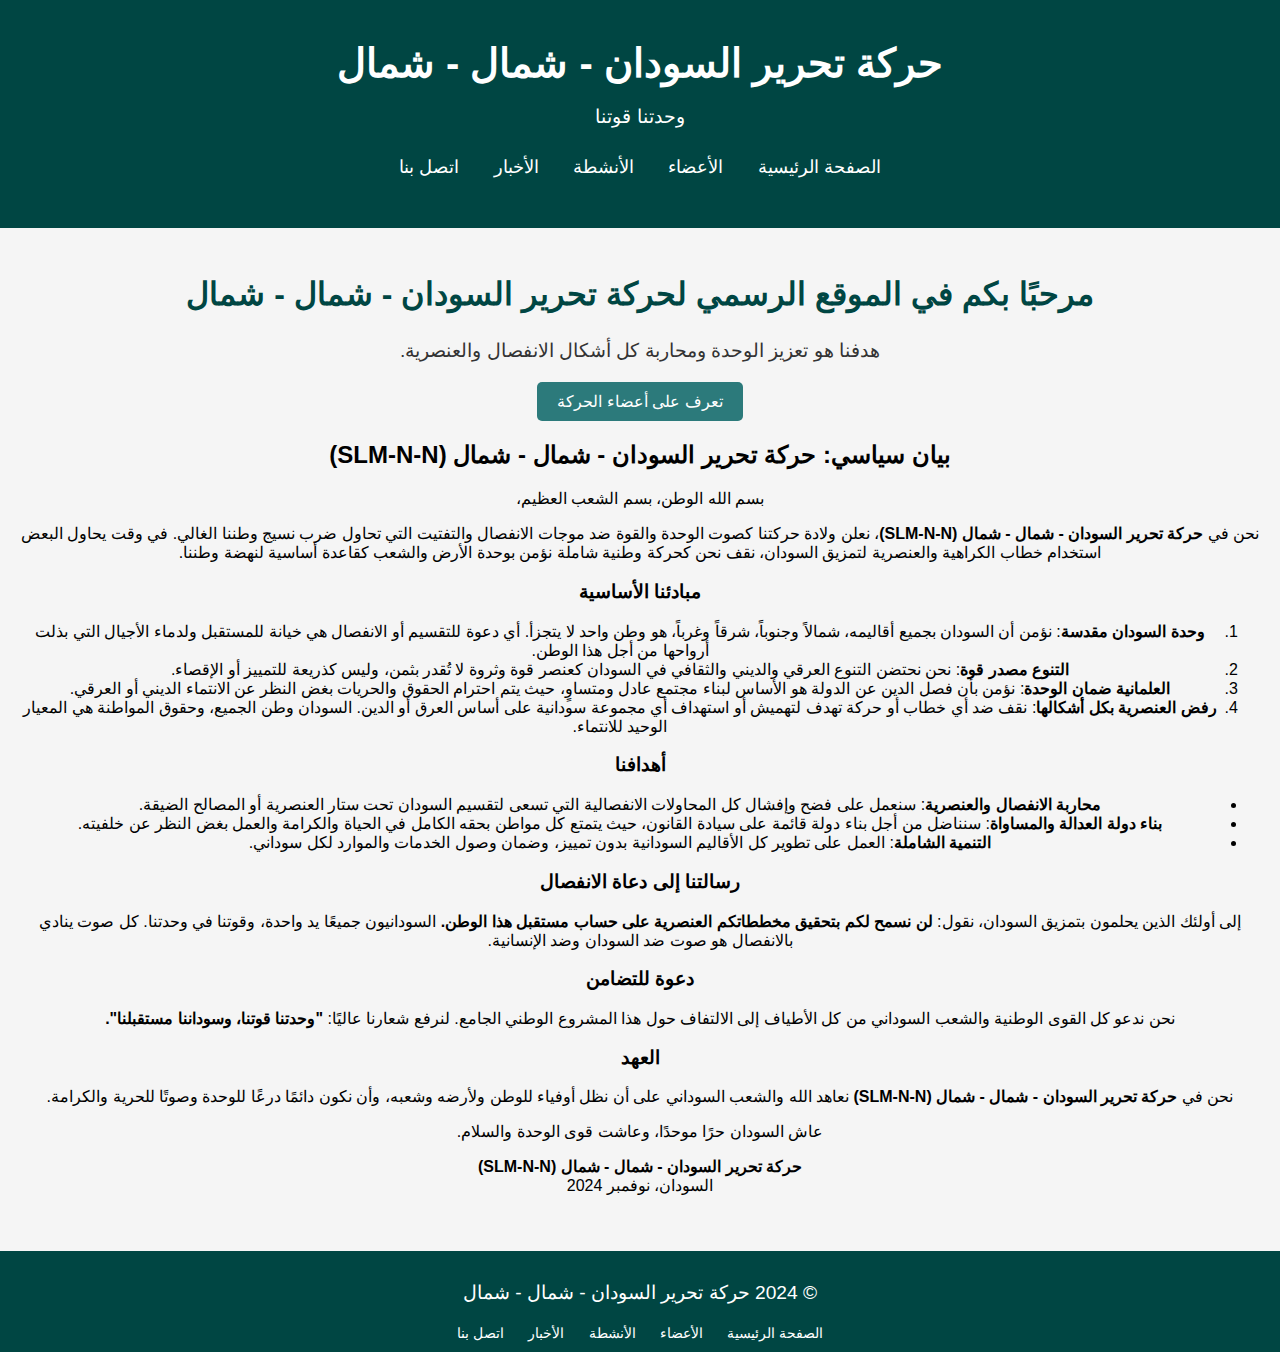
<file: index.html>
<!DOCTYPE html>
<html lang="ar" dir="rtl">

<head>
    <meta charset="UTF-8">
    <meta name="viewport" content="width=device-width, initial-scale=1.0">
    <title>حركة تحرير السودان - شمال - شمال</title>
    <link rel="stylesheet" href="style.css">
</head>

<body>
    <header>
        <header>
            <h1>حركة تحرير السودان - شمال - شمال</h1>
            <p>وحدتنا قوتنا</p>
            <nav class="main-navigation">
                <a href="index.html">الصفحة الرئيسية</a>
                <a href="members.html">الأعضاء</a>
                <a href="activities.html">الأنشطة</a>
                <a href="news.html">الأخبار</a>
                <a href="contact.html">اتصل بنا</a>
            </nav>
        </header>
    </header>

    <main>
        <div class="welcome">
            <h2>مرحبًا بكم في الموقع الرسمي لحركة تحرير السودان - شمال - شمال</h2>
            <p>هدفنا هو تعزيز الوحدة ومحاربة كل أشكال الانفصال والعنصرية.</p>
            <button onclick="location.href='members.html'">تعرف على أعضاء الحركة</button>
        </div>

        <div class="manifesto">
            <h2>بيان سياسي: حركة تحرير السودان - شمال - شمال (SLM-N-N)</h2>

            <p>بسم الله الوطن، بسم الشعب العظيم،</p>

            <p>نحن في <strong>حركة تحرير السودان - شمال - شمال (SLM-N-N)</strong>، نعلن ولادة حركتنا كصوت الوحدة والقوة ضد موجات الانفصال والتفتيت التي تحاول ضرب نسيج وطننا الغالي. في وقت يحاول البعض استخدام خطاب الكراهية والعنصرية لتمزيق السودان، نقف نحن
                كحركة وطنية شاملة نؤمن بوحدة الأرض والشعب كقاعدة أساسية لنهضة وطننا.</p>

            <h3>مبادئنا الأساسية</h3>
            <ol>
                <li><strong>وحدة السودان مقدسة</strong>: نؤمن أن السودان بجميع أقاليمه، شمالاً وجنوباً، شرقاً وغرباً، هو وطن واحد لا يتجزأ. أي دعوة للتقسيم أو الانفصال هي خيانة للمستقبل ولدماء الأجيال التي بذلت أرواحها من أجل هذا الوطن.</li>

                <li><strong>التنوع مصدر قوة</strong>: نحن نحتضن التنوع العرقي والديني والثقافي في السودان كعنصر قوة وثروة لا تُقدر بثمن، وليس كذريعة للتمييز أو الإقصاء.</li>

                <li><strong>العلمانية ضمان الوحدة</strong>: نؤمن بأن فصل الدين عن الدولة هو الأساس لبناء مجتمع عادل ومتساوٍ، حيث يتم احترام الحقوق والحريات بغض النظر عن الانتماء الديني أو العرقي.</li>

                <li><strong>رفض العنصرية بكل أشكالها</strong>: نقف ضد أي خطاب أو حركة تهدف لتهميش أو استهداف أي مجموعة سودانية على أساس العرق أو الدين. السودان وطن الجميع، وحقوق المواطنة هي المعيار الوحيد للانتماء.</li>
            </ol>

            <h3>أهدافنا</h3>
            <ul>
                <li><strong>محاربة الانفصال والعنصرية</strong>: سنعمل على فضح وإفشال كل المحاولات الانفصالية التي تسعى لتقسيم السودان تحت ستار العنصرية أو المصالح الضيقة.</li>

                <li><strong>بناء دولة العدالة والمساواة</strong>: سنناضل من أجل بناء دولة قائمة على سيادة القانون، حيث يتمتع كل مواطن بحقه الكامل في الحياة والكرامة والعمل بغض النظر عن خلفيته.</li>

                <li><strong>التنمية الشاملة</strong>: العمل على تطوير كل الأقاليم السودانية بدون تمييز، وضمان وصول الخدمات والموارد لكل سوداني.</li>
            </ul>

            <h3>رسالتنا إلى دعاة الانفصال</h3>
            <p>إلى أولئك الذين يحلمون بتمزيق السودان، نقول: <strong>لن نسمح لكم بتحقيق مخططاتكم العنصرية على حساب مستقبل هذا الوطن.</strong> السودانيون جميعًا يد واحدة، وقوتنا في وحدتنا. كل صوت ينادي بالانفصال هو صوت ضد السودان وضد الإنسانية.</p>

            <h3>دعوة للتضامن</h3>
            <p>نحن ندعو كل القوى الوطنية والشعب السوداني من كل الأطياف إلى الالتفاف حول هذا المشروع الوطني الجامع. لنرفع شعارنا عاليًا: <strong>"وحدتنا قوتنا، وسوداننا مستقبلنا".</strong></p>

            <h3>العهد</h3>
            <p>نحن في <strong>حركة تحرير السودان - شمال - شمال (SLM-N-N)</strong> نعاهد الله والشعب السوداني على أن نظل أوفياء للوطن ولأرضه وشعبه، وأن نكون دائمًا درعًا للوحدة وصوتًا للحرية والكرامة.</p>

            <p>عاش السودان حرًا موحدًا، وعاشت قوى الوحدة والسلام.</p>

            <p><strong>حركة تحرير السودان - شمال - شمال (SLM-N-N)</strong><br>السودان، نوفمبر 2024</p>
        </div>
    </main>

    <footer>
        <p>&copy; 2024 حركة تحرير السودان - شمال - شمال</p>
        <nav class="footer-navigation">
            <a href="index.html">الصفحة الرئيسية</a>
            <a href="members.html">الأعضاء</a>
            <a href="activities.html">الأنشطة</a>
            <a href="news.html">الأخبار</a>
            <a href="contact.html">اتصل بنا</a>
        </nav>
    </footer>
</body>

</html>
</file>
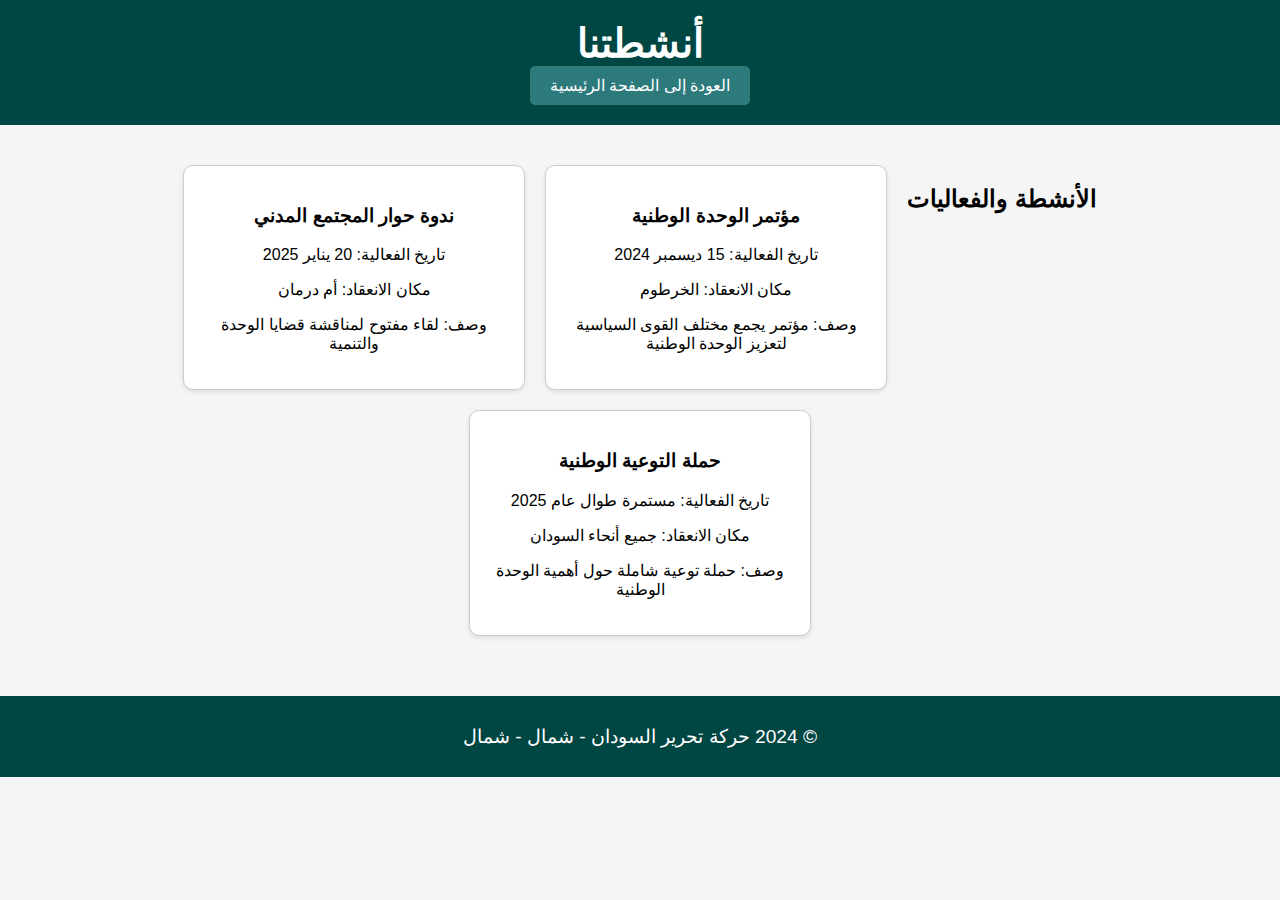
<file: activities.html>
<!DOCTYPE html>
<html lang="ar" dir="rtl">

<head>
    <meta charset="UTF-8">
    <meta name="viewport" content="width=device-width, initial-scale=1.0">
    <title>أنشطة الحركة - حركة تحرير السودان</title>
    <link rel="stylesheet" href="style.css">
</head>

<body>
    <header>
        <h1>أنشطتنا</h1>
        <button onclick="location.href='index.html'">العودة إلى الصفحة الرئيسية</button>
    </header>
    <main>
        <section class="activities">
            <h2>الأنشطة والفعاليات</h2>
            <div class="activity-card">
                <h3>مؤتمر الوحدة الوطنية</h3>
                <p>تاريخ الفعالية: 15 ديسمبر 2024</p>
                <p>مكان الانعقاد: الخرطوم</p>
                <p>وصف: مؤتمر يجمع مختلف القوى السياسية لتعزيز الوحدة الوطنية</p>
            </div>
            <div class="activity-card">
                <h3>ندوة حوار المجتمع المدني</h3>
                <p>تاريخ الفعالية: 20 يناير 2025</p>
                <p>مكان الانعقاد: أم درمان</p>
                <p>وصف: لقاء مفتوح لمناقشة قضايا الوحدة والتنمية</p>
            </div>
            <div class="activity-card">
                <h3>حملة التوعية الوطنية</h3>
                <p>تاريخ الفعالية: مستمرة طوال عام 2025</p>
                <p>مكان الانعقاد: جميع أنحاء السودان</p>
                <p>وصف: حملة توعية شاملة حول أهمية الوحدة الوطنية</p>
            </div>
        </section>
    </main>
    <footer>
        <p>&copy; 2024 حركة تحرير السودان - شمال - شمال</p>
    </footer>
</body>

</html>
</file>
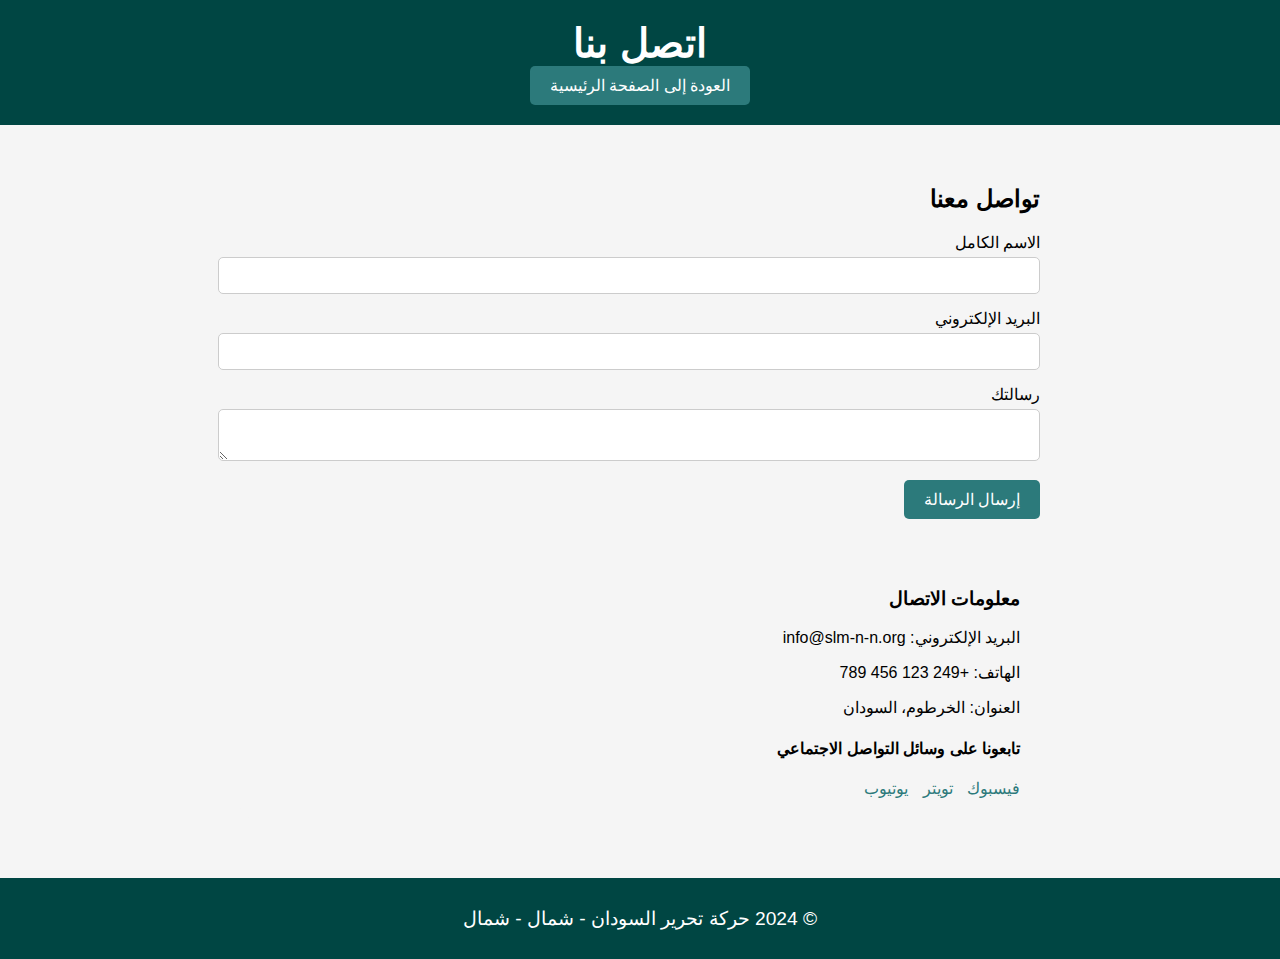
<file: contact.html>
<!DOCTYPE html>
<html lang="ar" dir="rtl">

<head>
    <meta charset="UTF-8">
    <meta name="viewport" content="width=device-width, initial-scale=1.0">
    <title>اتصل بنا - حركة تحرير السودان</title>
    <link rel="stylesheet" href="style.css">
</head>

<body>
    <header>
        <h1>اتصل بنا</h1>
        <button onclick="location.href='index.html'">العودة إلى الصفحة الرئيسية</button>
    </header>
    <main>
        <section class="contact">
            <h2>تواصل معنا</h2>
            <form>
                <div class="form-group">
                    <label for="name">الاسم الكامل</label>
                    <input type="text" id="name" name="name" required>
                </div>
                <div class="form-group">
                    <label for="email">البريد الإلكتروني</label>
                    <input type="email" id="email" name="email" required>
                </div>
                <div class="form-group">
                    <label for="message">رسالتك</label>
                    <textarea id="message" name="message" required></textarea>
                </div>
                <button type="submit">إرسال الرسالة</button>
            </form>
            <div class="contact-info">
                <h3>معلومات الاتصال</h3>
                <p>البريد الإلكتروني: info@slm-n-n.org</p>
                <p>الهاتف: +249 123 456 789</p>
                <p>العنوان: الخرطوم، السودان</p>
                <div class="social-media">
                    <h4>تابعونا على وسائل التواصل الاجتماعي</h4>
                    <a href="#">فيسبوك</a>
                    <a href="#">تويتر</a>
                    <a href="#">يوتيوب</a>
                </div>
            </div>
        </section>
    </main>
    <footer>
        <p>&copy; 2024 حركة تحرير السودان - شمال - شمال</p>
    </footer>
</body>

</html>
</file>
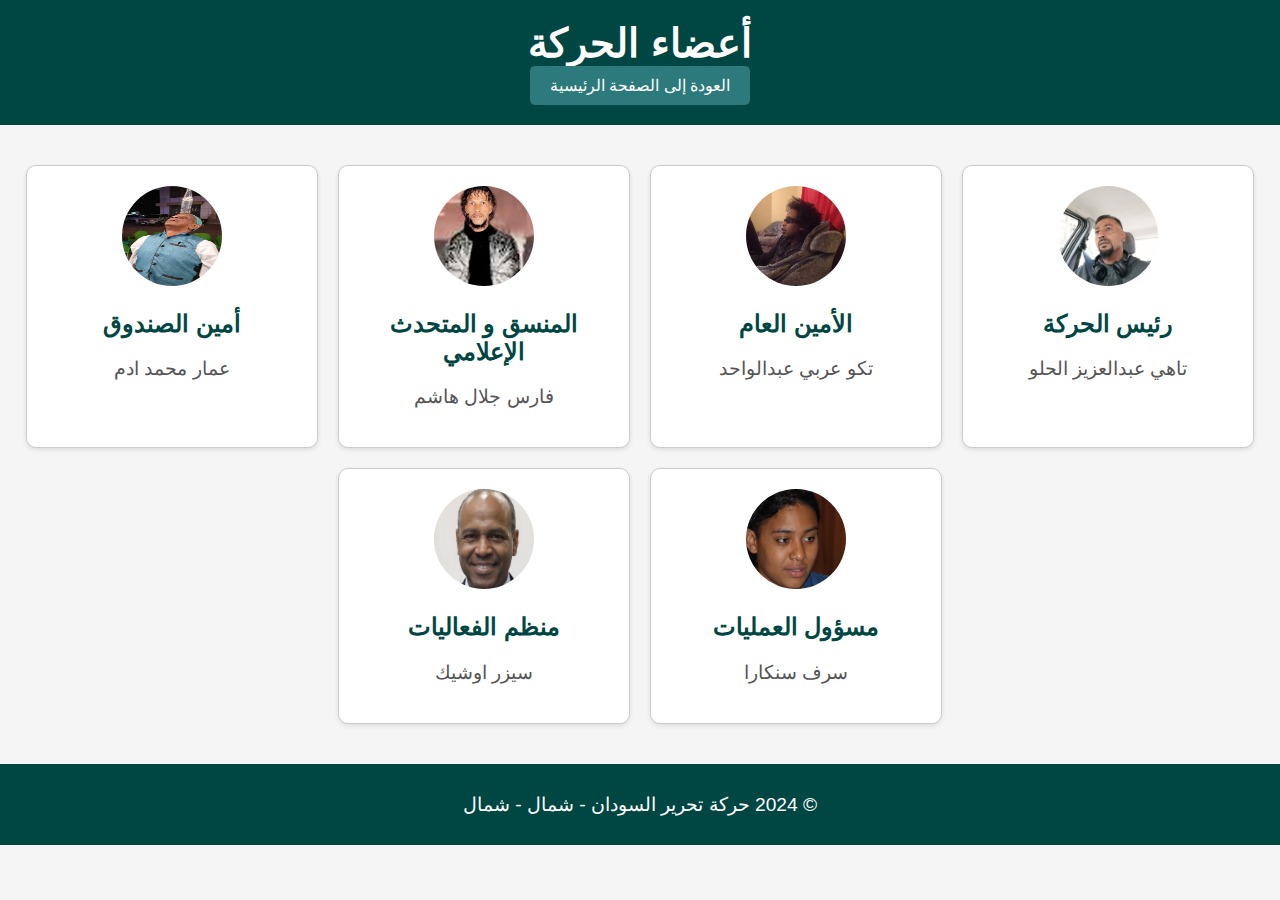
<file: members.html>
<!DOCTYPE html>
<html lang="ar" dir="rtl">

<head>
    <meta charset="UTF-8">
    <meta name="viewport" content="width=device-width, initial-scale=1.0">
    <title>أعضاء الحركة</title>
    <link rel="stylesheet" href="style.css">
</head>

<body>
    <header>
        <h1>أعضاء الحركة</h1>
        <button onclick="location.href='index.html'">العودة إلى الصفحة الرئيسية</button>
    </header>
    <main>
        <section class="members">
            <div class="member-card">
                <img src="leader.jpg" alt="صورة رئيس الحركة">
                <h3>رئيس الحركة</h3>
                <p>تاهي عبدالعزيز الحلو</p>
            </div>
            <div class="member-card">
                <img src="secretary.jpg" alt="صورة الأمين العام">
                <h3>الأمين العام</h3>
                <p>تكو عربي عبدالواحد</p>
            </div>
            <div class="member-card">
                <img src="coordinator.png" alt="صورة المنسق">
                <h3>المنسق و المتحدث الإعلامي</h3>
                <p>فارس جلال هاشم</p>
            </div>
            <div class="member-card">
                <img src="treasurer.jpg" alt="صورة أمين الصندوق">
                <h3>أمين الصندوق</h3>
                <p>عمار محمد ادم</p>
            </div>
            <div class="member-card">
                <img src="operations.png" alt="صورة مسؤول العمليات">
                <h3>مسؤول العمليات</h3>
                <p>سرف سنكارا</p>
            </div>
            <div class="member-card">
                <img src="organizer.png" alt="صورة منظم الفعاليات">
                <h3>منظم الفعاليات</h3>
                <p>سيزر اوشيك</p>
            </div>






        </section>
    </main>
    <footer>
        <p>&copy; 2024 حركة تحرير السودان - شمال - شمال</p>
    </footer>
</body>

</html>
</file>
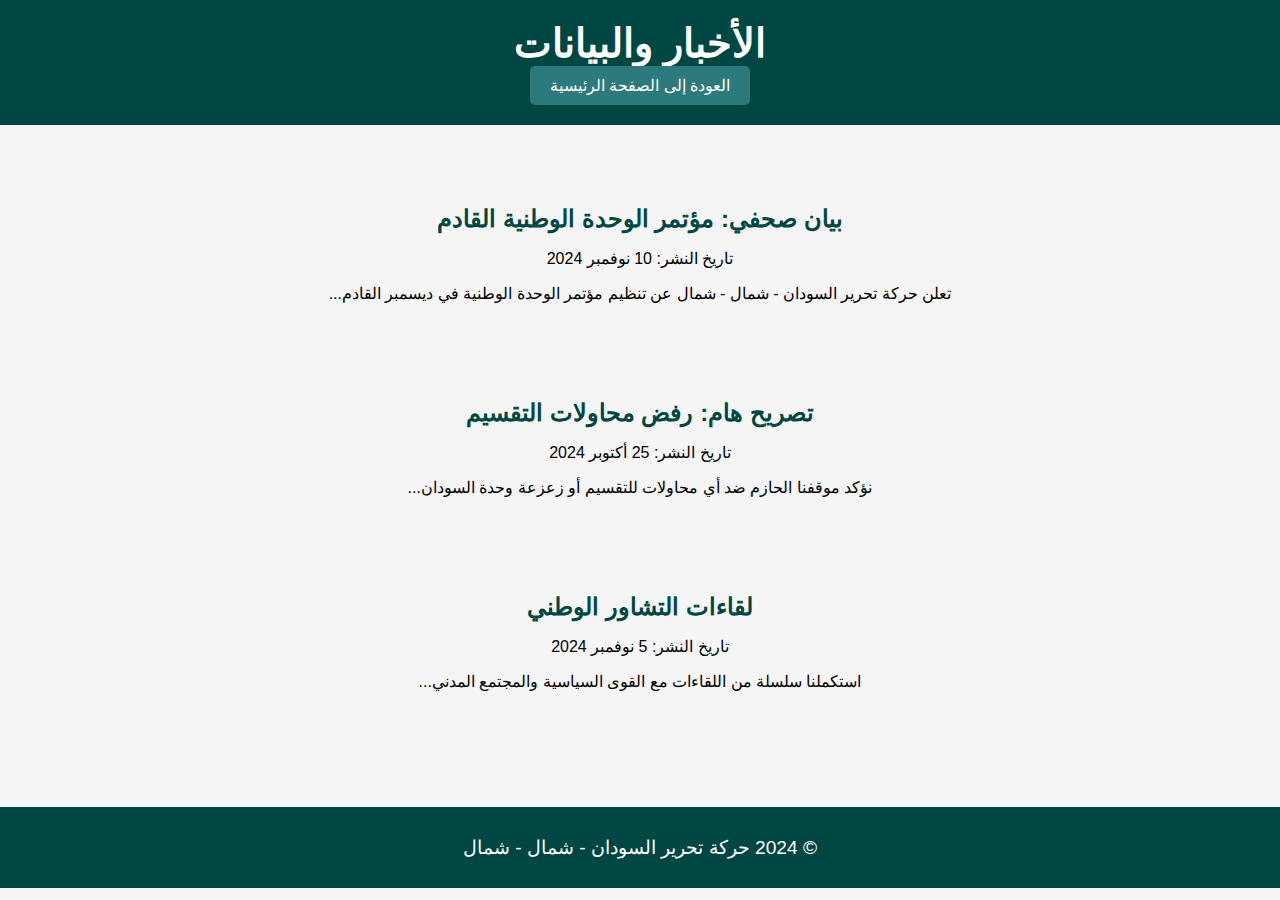
<file: news.html>
<!DOCTYPE html>
<html lang="ar" dir="rtl">

<head>
    <meta charset="UTF-8">
    <meta name="viewport" content="width=device-width, initial-scale=1.0">
    <title>الأخبار - حركة تحرير السودان</title>
    <link rel="stylesheet" href="style.css">
</head>

<body>
    <header>
        <h1>الأخبار والبيانات</h1>
        <button onclick="location.href='index.html'">العودة إلى الصفحة الرئيسية</button>
    </header>
    <main>
        <section class="news">
            <article class="news-item">
                <h2>بيان صحفي: مؤتمر الوحدة الوطنية القادم</h2>
                <p>تاريخ النشر: 10 نوفمبر 2024</p>
                <p>تعلن حركة تحرير السودان - شمال - شمال عن تنظيم مؤتمر الوحدة الوطنية في ديسمبر القادم...</p>
            </article>
            <article class="news-item">
                <h2>تصريح هام: رفض محاولات التقسيم</h2>
                <p>تاريخ النشر: 25 أكتوبر 2024</p>
                <p>نؤكد موقفنا الحازم ضد أي محاولات للتقسيم أو زعزعة وحدة السودان...</p>
            </article>
            <article class="news-item">
                <h2>لقاءات التشاور الوطني</h2>
                <p>تاريخ النشر: 5 نوفمبر 2024</p>
                <p>استكملنا سلسلة من اللقاءات مع القوى السياسية والمجتمع المدني...</p>
            </article>
        </section>
    </main>
    <footer>
        <p>&copy; 2024 حركة تحرير السودان - شمال - شمال</p>
    </footer>
</body>

</html>
</file>
<file: style.css>
body {
    font-family: 'Arial', sans-serif;
    margin: 0;
    padding: 0;
    box-sizing: border-box;
    direction: rtl;
    background-color: #f5f5f5;
}

header {
    background-color: #004643;
    color: #ffffff;
    text-align: center;
    padding: 20px 0;
}

header h1 {
    font-size: 2.5em;
    margin: 0;
}

header p, footer p {
    font-size: 1.2em;
}

main {
    padding: 20px;
    text-align: center;
}

.welcome h2 {
    font-size: 2em;
    color: #004643;
}

.welcome p {
    font-size: 1.2em;
    margin: 10px 0 20px;
    color: #333;
}

button {
    padding: 10px 20px;
    font-size: 1em;
    background-color: #2c7a7b;
    color: #ffffff;
    border: none;
    border-radius: 5px;
    cursor: pointer;
}

button:hover {
    background-color: #225f5f;
}

.members {
    display: flex;
    flex-wrap: wrap;
    justify-content: center;
    gap: 20px;
    margin-top: 20px;
}

.member-card {
    background-color: #ffffff;
    border: 1px solid #ccc;
    border-radius: 10px;
    width: 250px;
    padding: 20px;
    text-align: center;
    box-shadow: 0 2px 5px rgba(0, 0, 0, 0.1);
}

.member-card img {
    width: 100px;
    height: 100px;
    border-radius: 50%;
    margin-bottom: 10px;
}

.member-card h3 {
    font-size: 1.5em;
    margin: 10px 0;
    color: #004643;
}

.member-card p {
    font-size: 1.2em;
    color: #555;
}

footer {
    background-color: #004643;
    color: #ffffff;
    text-align: center;
    padding: 10px 0;
    margin-top: 20px;
}
/* Existing styles remain the same, adding new styles */

/* Contact Page Styles */
.contact {
    max-width: 800px;
    margin: 0 auto;
    padding: 20px;
    text-align: right;
}

.form-group {
    margin-bottom: 15px;
}

.form-group label {
    display: block;
    margin-bottom: 5px;
}

.form-group input, 
.form-group textarea {
    width: 100%;
    padding: 10px;
    border: 1px solid #ccc;
    border-radius: 5px;
}

.contact-info {
    margin-top: 30px;
    background-color: #f5f5f5;
    padding: 20px;
    border-radius: 10px;
}

.social-media {
    margin-top: 15px;
}

.social-media a {
    margin-left: 10px;
    color: #2c7a7b;
    text-decoration: none;
}

/* Activities Page Styles */
.activities {
    display: flex;
    flex-wrap: wrap;
    justify-content: center;
    gap: 20px;
    padding: 20px;
}

.activity-card {
    background-color: #ffffff;
    border: 1px solid #ccc;
    border-radius: 10px;
    width: 300px;
    padding: 20px;
    text-align: center;
    box-shadow: 0 2px 5px rgba(0, 0, 0, 0.1);
}

/* News Page Styles */
.news {
    max-width: 800px;
    margin: 0 auto;
    padding: 20px;
}

.news-item {
    background-color: #f5f5f5;
    border-radius: 10px;
    padding: 20px;
    margin-bottom: 20px;
}

.news-item h2 {
    color: #004643;
    margin-bottom: 10px;
}

/* Navigation Styles */
.main-navigation {
    background-color: #004643;
    padding: 10px 0;
    text-align: center;
}

.main-navigation a {
    color: #ffffff;
    text-decoration: none;
    margin: 0 15px;
    font-size: 1.1em;
}

.main-navigation a:hover {
    color: #2c7a7b;
}

.footer-navigation {
    margin-top: 20px;
    text-align: center;
}

.footer-navigation a {
    color: #ffffff;
    text-decoration: none;
    margin: 0 10px;
    font-size: 0.9em;
}
</file>
